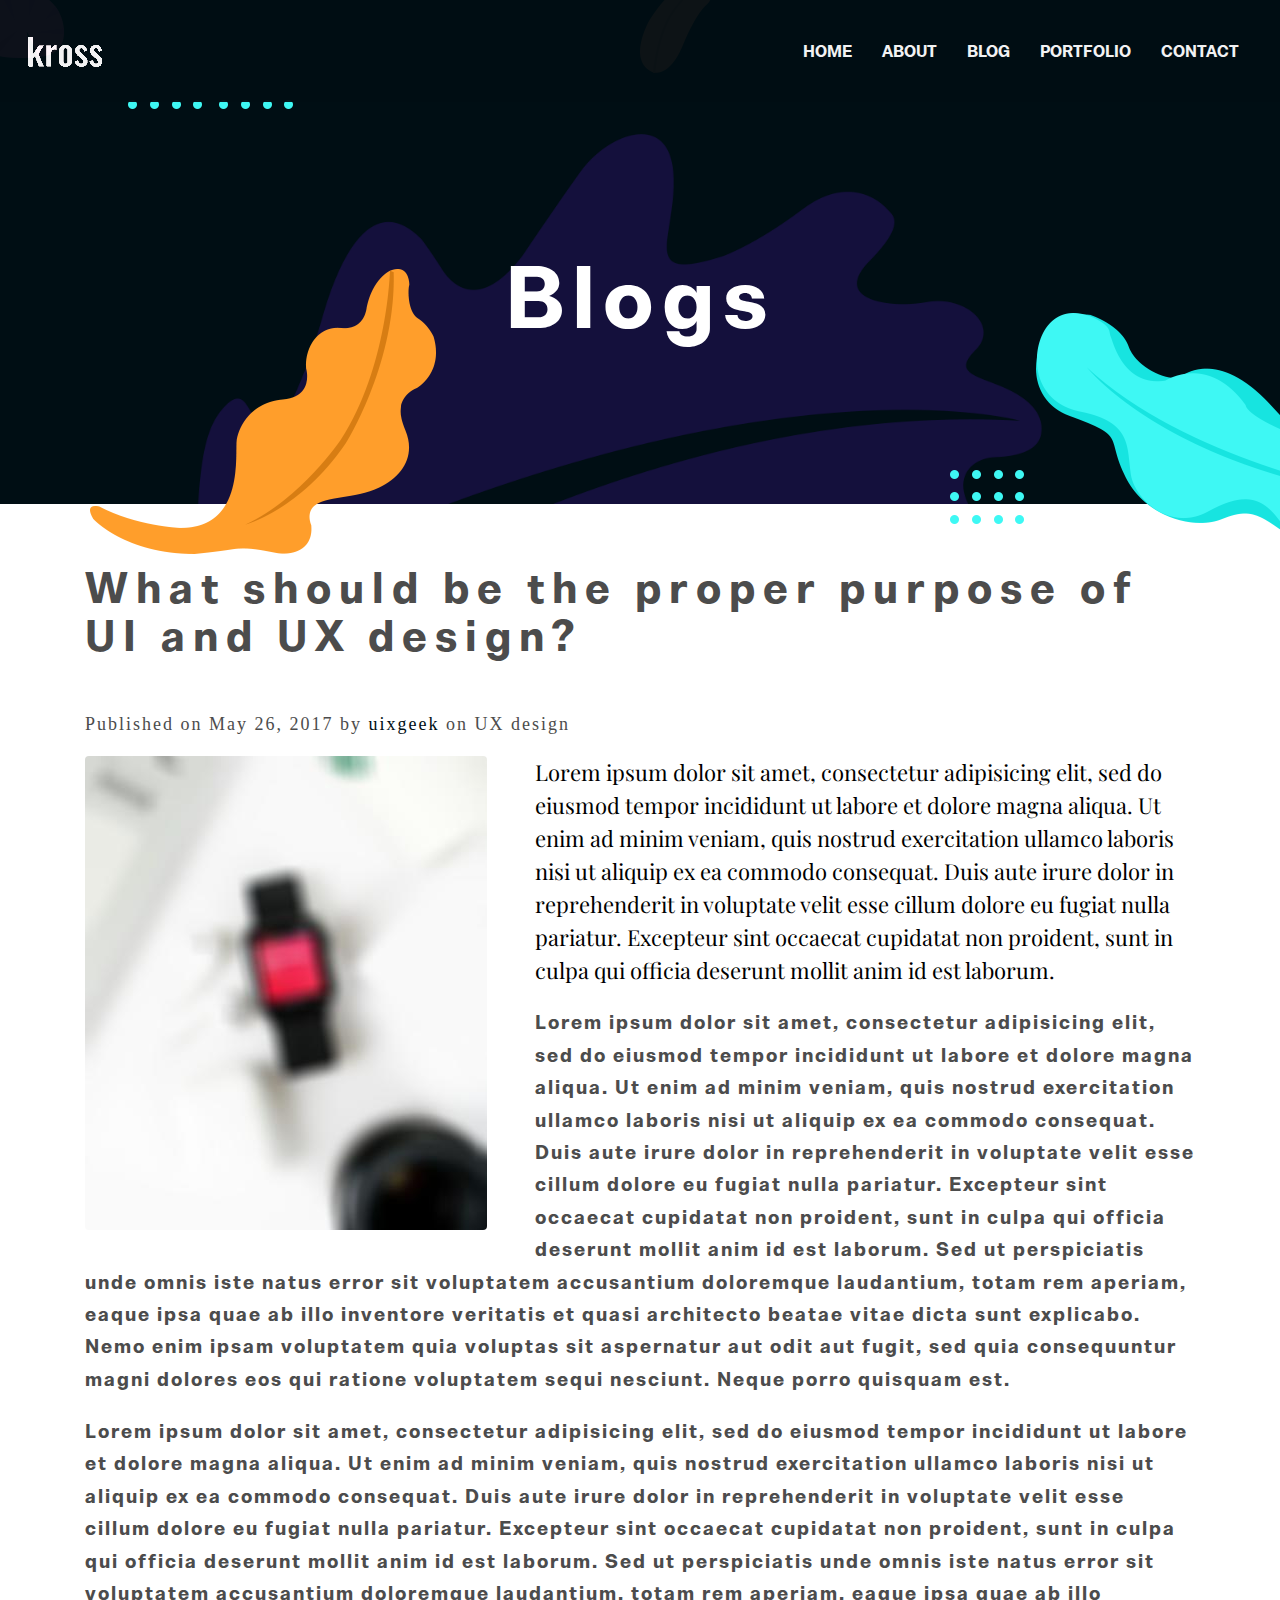
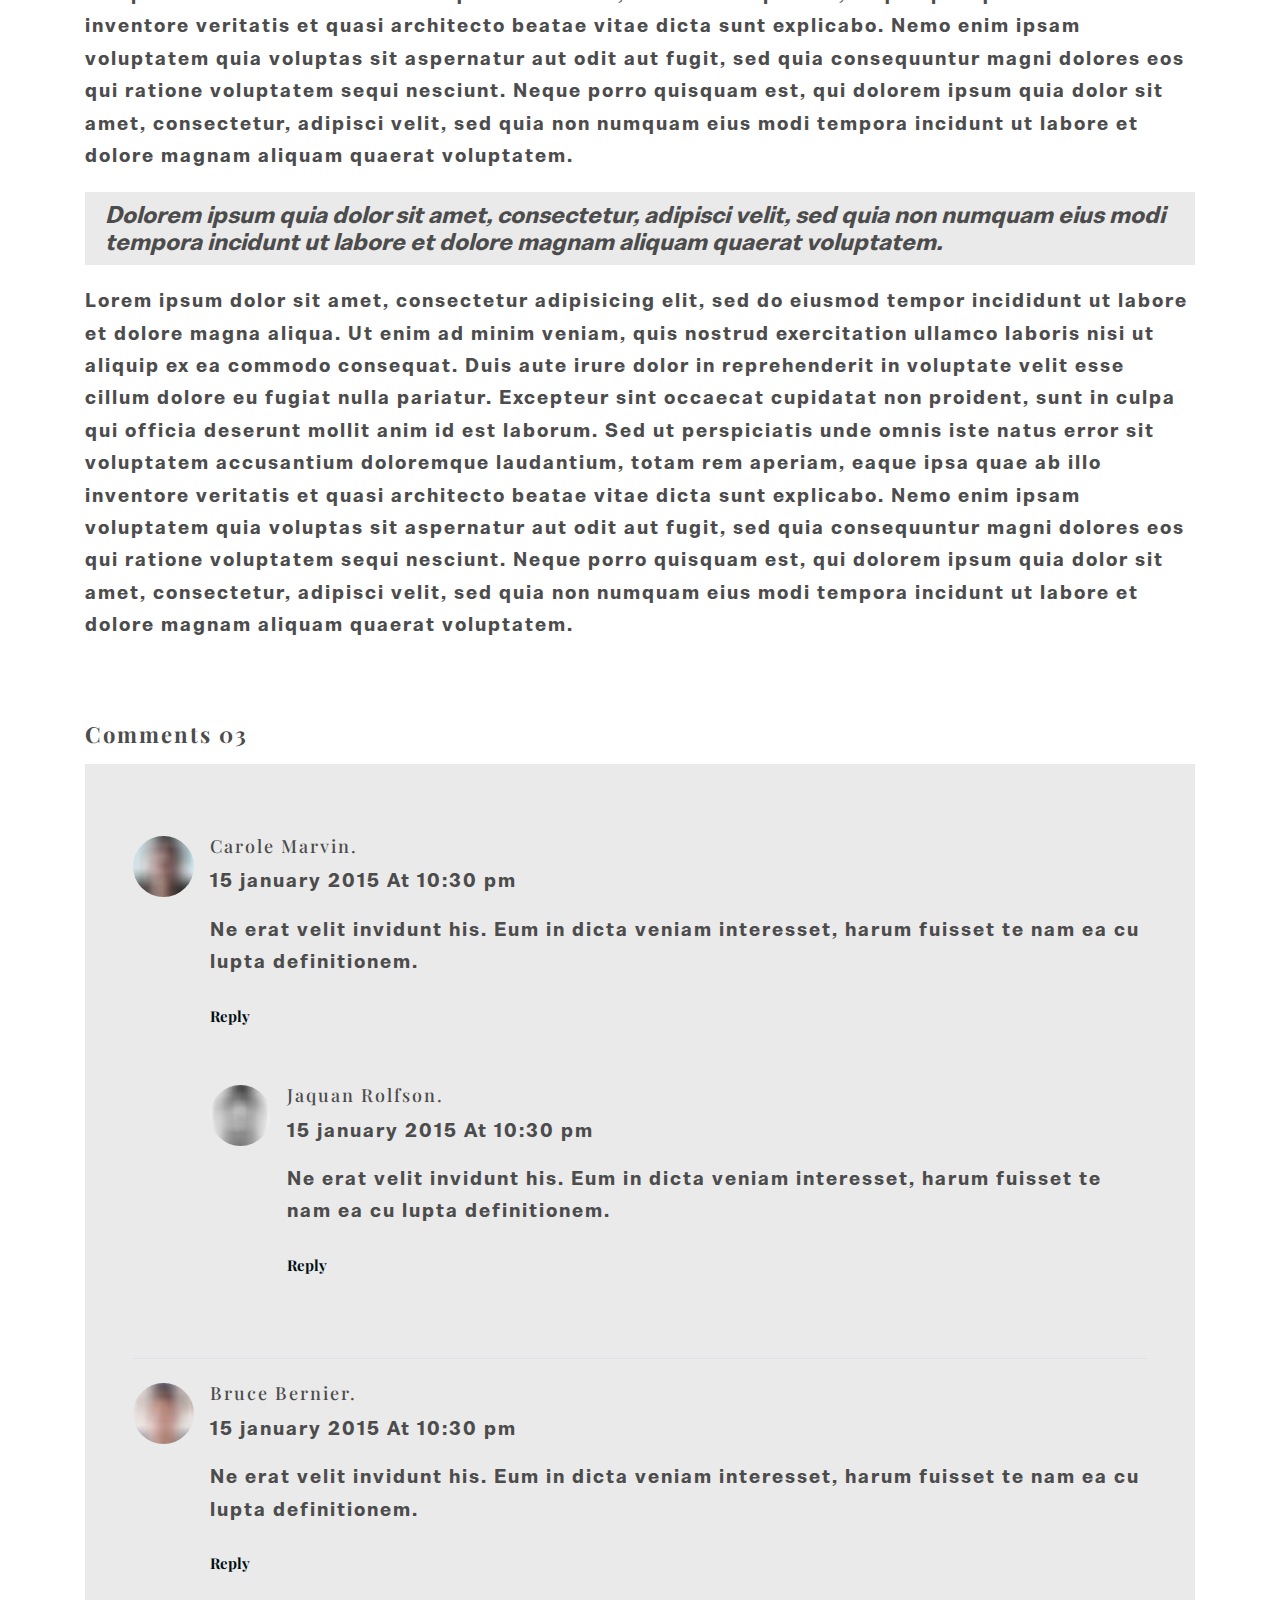
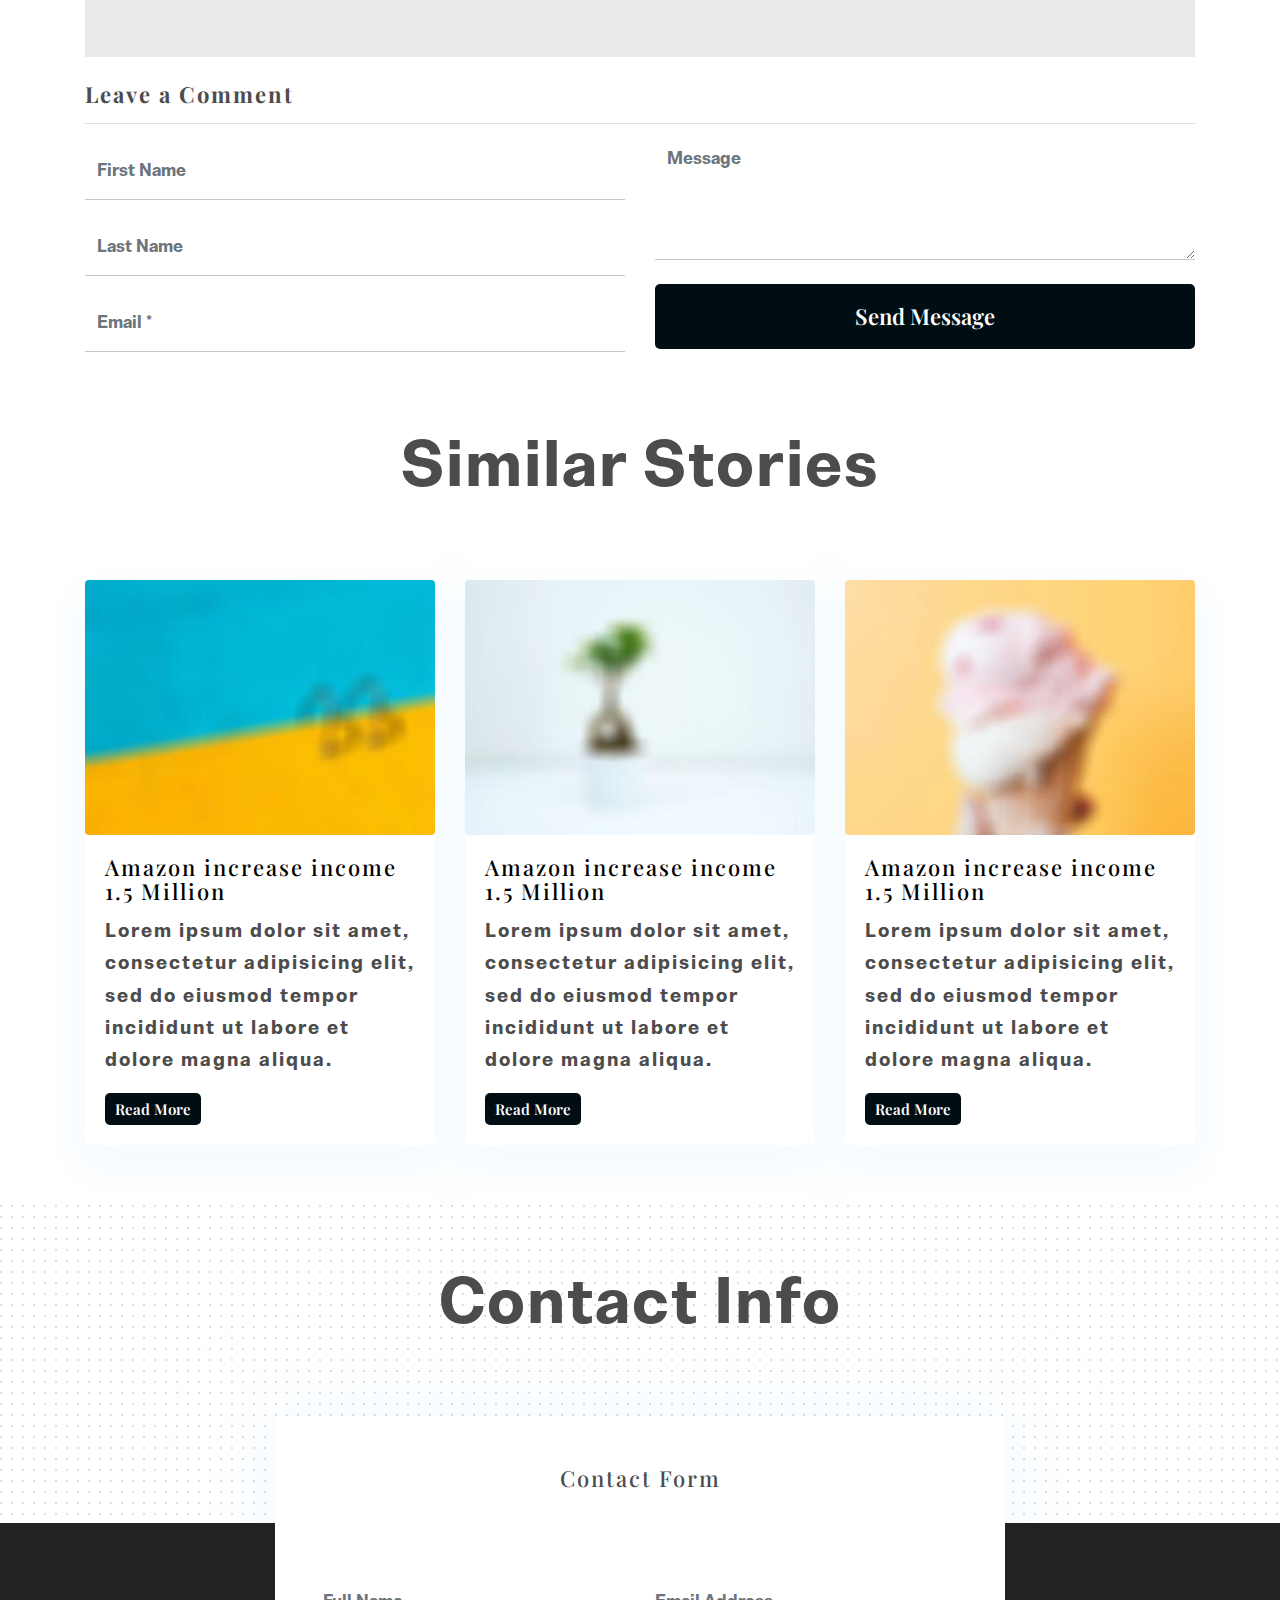
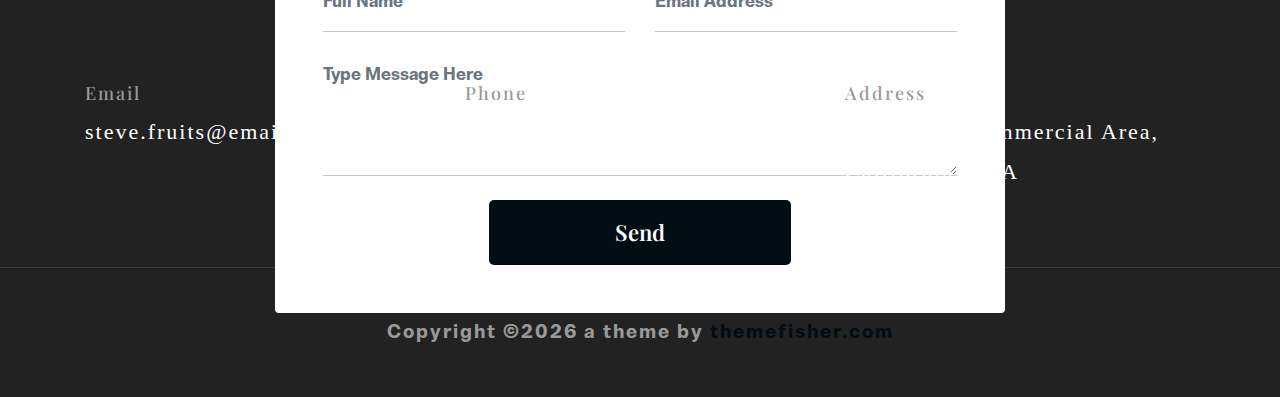
<file: blog-single.html>
<!DOCTYPE html>
<html lang="zxx">

<head>
  <meta charset="utf-8">
  <title>Portfolio Template</title>

  <!-- mobile responsive meta -->
  <meta name="viewport" content="width=device-width, initial-scale=1">
  <meta name="viewport" content="width=device-width, initial-scale=1, maximum-scale=1">
  
  <!-- ** Plugins Needed for the Project ** -->
  <!-- Bootstrap -->
  <link rel="stylesheet" href="plugins/bootstrap/bootstrap.min.css">
  <!-- slick slider -->
  <link rel="stylesheet" href="plugins/slick/slick.css">
  <!-- themefy-icon -->
  <link rel="stylesheet" href="plugins/themify-icons/themify-icons.css">

  <!-- Main Stylesheet -->
  <link href="css/style.css" rel="stylesheet">
  
  <!--Favicon-->
  <link rel="shortcut icon" href="images/favicon.ico" type="image/x-icon">
  <link rel="icon" href="images/favicon.ico" type="image/x-icon">

</head>

<body>
  

<header class="navigation fixed-top">
  <nav class="navbar navbar-expand-lg navbar-dark">
    <a class="navbar-brand font-tertiary h3" href="index.html"><img src="images/logo.png" alt="Myself"></a>
    <button class="navbar-toggler" type="button" data-toggle="collapse" data-target="#navigation"
      aria-controls="navigation" aria-expanded="false" aria-label="Toggle navigation">
      <span class="navbar-toggler-icon"></span>
    </button>

    <div class="collapse navbar-collapse text-center" id="navigation">
      <ul class="navbar-nav ml-auto">
        <li class="nav-item active">
          <a class="nav-link" href="index.html">Home</a>
        </li>
        <li class="nav-item">
          <a class="nav-link" href="about.html">about</a>
        </li>
        <li class="nav-item">
          <a class="nav-link" href="blog.html">Blog</a>
        </li>
        <li class="nav-item">
          <a class="nav-link" href="portfolio.html">Portfolio</a>
        </li>
        <li class="nav-item">
          <a class="nav-link" href="contact.html">Contact</a>
        </li>
      </ul>
    </div>
  </nav>
</header>

<!-- page title -->
<section class="page-title bg-primary position-relative">
  <div class="container">
    <div class="row">
      <div class="col-12 text-center">
        <h1 class="text-white font-tertiary">Blogs</h1>
      </div>
    </div>
  </div>
  <!-- background shapes -->
  <img src="images/illustrations/page-title.png" alt="illustrations" class="bg-shape-1 w-100">
  <img src="images/illustrations/leaf-pink-round.png" alt="illustrations" class="bg-shape-2">
  <img src="images/illustrations/dots-cyan.png" alt="illustrations" class="bg-shape-3">
  <img src="images/illustrations/leaf-orange.png" alt="illustrations" class="bg-shape-4">
  <img src="images/illustrations/leaf-yellow.png" alt="illustrations" class="bg-shape-5">
  <img src="images/illustrations/dots-group-cyan.png" alt="illustrations" class="bg-shape-6">
  <img src="images/illustrations/leaf-cyan-lg.png" alt="illustrations" class="bg-shape-7">
</section>
<!-- /page title -->

<section class="section">
  <div class="container">
    <div class="row">
      <div class="col-lg-12">
        <h3 class="font-tertiary mb-5">What should be the proper purpose of UI and UX design?</h3>
        <p class="font-secondary">Published on May 26, 2017 by <span class="text-primary">uixgeek</span
            class="text-primary"> on <span>UX design</span></p>
        <div class="content">
          <img src="images/blog/post-1.jpg" alt="post-thumb" class="img-fluid rounded float-left mr-5 mb-4">
          <strong>Lorem ipsum dolor sit amet, consectetur adipisicing elit, sed do eiusmod tempor incididunt ut labore
            et dolore magna aliqua. Ut enim ad minim veniam, quis nostrud exercitation ullamco laboris nisi ut aliquip
            ex ea commodo consequat. Duis aute irure dolor in reprehenderit in voluptate velit esse cillum dolore eu
            fugiat nulla pariatur. Excepteur sint occaecat cupidatat non proident, sunt in culpa qui officia deserunt
            mollit anim id est laborum.</strong>
          <p>Lorem ipsum dolor sit amet, consectetur adipisicing elit, sed do eiusmod tempor incididunt ut labore et
            dolore magna aliqua. Ut enim ad minim veniam, quis nostrud exercitation ullamco laboris nisi ut aliquip ex
            ea commodo consequat. Duis aute irure dolor in reprehenderit in voluptate velit esse cillum dolore eu fugiat
            nulla pariatur. Excepteur sint occaecat cupidatat non proident, sunt in culpa qui officia deserunt mollit
            anim id est laborum. Sed ut perspiciatis unde omnis iste natus error sit voluptatem accusantium doloremque
            laudantium, totam rem aperiam, eaque ipsa quae ab illo inventore veritatis et quasi architecto beatae vitae
            dicta sunt explicabo. Nemo enim ipsam voluptatem quia voluptas sit aspernatur aut odit aut fugit, sed quia
            consequuntur magni dolores eos qui ratione voluptatem sequi nesciunt. Neque porro quisquam est.</p>
          <p>Lorem ipsum dolor sit amet, consectetur adipisicing elit, sed do eiusmod tempor incididunt ut labore et
            dolore magna aliqua. Ut enim ad minim veniam, quis nostrud exercitation ullamco laboris nisi ut aliquip ex
            ea commodo consequat. Duis aute irure dolor in reprehenderit in voluptate velit esse cillum dolore eu fugiat
            nulla pariatur. Excepteur sint occaecat cupidatat non proident, sunt in culpa qui officia deserunt mollit
            anim id est laborum. Sed ut perspiciatis unde omnis iste natus error sit voluptatem accusantium doloremque
            laudantium, totam rem aperiam, eaque ipsa quae ab illo inventore veritatis et quasi architecto beatae vitae
            dicta sunt explicabo. Nemo enim ipsam voluptatem quia voluptas sit aspernatur aut odit aut fugit, sed quia
            consequuntur magni dolores eos qui ratione voluptatem sequi nesciunt. Neque porro quisquam est, qui dolorem
            ipsum quia dolor sit amet, consectetur, adipisci velit, sed quia non numquam eius modi tempora incidunt ut
            labore et dolore magnam aliquam quaerat voluptatem.</p>
          <blockquote>Dolorem ipsum quia dolor sit amet, consectetur, adipisci velit, sed quia non numquam eius modi
            tempora incidunt ut labore et dolore magnam aliquam quaerat voluptatem.</blockquote>
          <p>Lorem ipsum dolor sit amet, consectetur adipisicing elit, sed do eiusmod tempor incididunt ut labore et
            dolore magna aliqua. Ut enim ad minim veniam, quis nostrud exercitation ullamco laboris nisi ut aliquip ex
            ea commodo consequat. Duis aute irure dolor in reprehenderit in voluptate velit esse cillum dolore eu fugiat
            nulla pariatur. Excepteur sint occaecat cupidatat non proident, sunt in culpa qui officia deserunt mollit
            anim id est laborum. Sed ut perspiciatis unde omnis iste natus error sit voluptatem accusantium doloremque
            laudantium, totam rem aperiam, eaque ipsa quae ab illo inventore veritatis et quasi architecto beatae vitae
            dicta sunt explicabo. Nemo enim ipsam voluptatem quia voluptas sit aspernatur aut odit aut fugit, sed quia
            consequuntur magni dolores eos qui ratione voluptatem sequi nesciunt. Neque porro quisquam est, qui dolorem
            ipsum quia dolor sit amet, consectetur, adipisci velit, sed quia non numquam eius modi tempora incidunt ut
            labore et dolore magnam aliquam quaerat voluptatem.</p>
        </div>
      </div>
    </div>
  </div>
</section>

<section>
  <div class="container">
    <div class="row">
      <div class="col-lg-12">
        <h4 class="font-weight-bold mb-3">Comments 03</h4>
        <div class="bg-gray p-5 mb-4">
          <div class="media border-bottom py-4">
            <img src="images/user-1.jpg" class="img-fluid align-self-start rounded-circle mr-3" alt="">
            <div class="media-body">
              <h5 class="mt-0">Carole Marvin.</h5>
              <p>15 january 2015 At 10:30 pm</p>
              <p>Ne erat velit invidunt his. Eum in dicta veniam interesset, harum fuisset te nam ea cu lupta
                definitionem.</p>
              <a href="#" class="btn btn-transparent btn-sm pl-0">Reply</a>
              <div class="media my-5">
                <img src="images/user-2.jpg" class="img-fluid align-self-start rounded-circle mr-3" alt="">
                <div class="media-body">
                  <h5 class="mt-0">Jaquan Rolfson.</h5>
                  <p>15 january 2015 At 10:30 pm</p>
                  <p>Ne erat velit invidunt his. Eum in dicta veniam interesset, harum fuisset te nam ea cu lupta
                    definitionem.</p>
                  <a href="#" class="btn btn-transparent btn-sm pl-0">Reply</a>
                </div>
              </div>
            </div>
          </div>
          <div class="media py-4">
            <img src="images/user-3.jpg" class="img-fluid align-self-start rounded-circle mr-3" alt="">
            <div class="media-body">
              <h5 class="mt-0">Bruce Bernier.</h5>
              <p>15 january 2015 At 10:30 pm</p>
              <p>Ne erat velit invidunt his. Eum in dicta veniam interesset, harum fuisset te nam ea cu lupta
                definitionem.</p>
              <a href="#" class="btn btn-transparent btn-sm pl-0">Reply</a>
            </div>
          </div>
        </div>
        <h4 class="font-weight-bold mb-3 border-bottom pb-3">Leave a Comment</h4>
        <form action="#" class="row">
          <div class="col-md-6">
            <input type="text" class="form-control mb-3" placeholder="First Name" name="fname" id="fname">
            <input type="text" class="form-control mb-3" placeholder="Last Name" name="lname" id="lname">
            <input type="text" class="form-control mb-3" placeholder="Email *" name="mail" id="mail">
          </div>
          <div class="col-md-6">
            <textarea name="comment" id="comment" placeholder="Message" class="form-control mb-4"></textarea>
            <button type="submit" class="btn btn-primary w-100">Send Message</button>
          </div>
        </form>
      </div>
    </div>
  </div>
</section>

<!-- blog -->
<section class="section">
  <div class="container">
    <div class="row">
      <div class="col-12 text-center">
        <h2 class="section-title">Similar Stories</h2>
      </div>
      <div class="col-lg-4 col-sm-6 mb-4 mb-lg-0">
        <article class="card shadow">
          <img class="rounded card-img-top" src="images/blog/post-3.jpg" alt="post-thumb">
          <div class="card-body">
            <h4 class="card-title"><a class="text-dark" href="blog-single.html">Amazon increase income 1.5 Million</a>
            </h4>
            <p class="cars-text">Lorem ipsum dolor sit amet, consectetur adipisicing elit, sed do eiusmod tempor
              incididunt ut labore et
              dolore magna aliqua.</p>
            <a href="blog-single.html" class="btn btn-xs btn-primary">Read More</a>
          </div>
        </article>
      </div>
      <div class="col-lg-4 col-sm-6 mb-4 mb-lg-0">
        <article class="card shadow">
          <img class="rounded card-img-top" src="images/blog/post-4.jpg" alt="post-thumb">
          <div class="card-body">
            <h4 class="card-title"><a class="text-dark" href="blog-single.html">Amazon increase income 1.5 Million</a>
            </h4>
            <p class="cars-text">Lorem ipsum dolor sit amet, consectetur adipisicing elit, sed do eiusmod tempor
              incididunt ut labore et
              dolore magna aliqua.</p>
            <a href="blog-single.html" class="btn btn-xs btn-primary">Read More</a>
          </div>
        </article>
      </div>
      <div class="col-lg-4 col-sm-6 mb-4 mb-lg-0">
        <article class="card shadow">
          <img class="rounded card-img-top" src="images/blog/post-2.jpg" alt="post-thumb">
          <div class="card-body">
            <h4 class="card-title"><a class="text-dark" href="blog-single.html">Amazon increase income 1.5 Million</a>
            </h4>
            <p class="cars-text">Lorem ipsum dolor sit amet, consectetur adipisicing elit, sed do eiusmod tempor
              incididunt ut labore et
              dolore magna aliqua.</p>
            <a href="blog-single.html" class="btn btn-xs btn-primary">Read More</a>
          </div>
        </article>
      </div>
    </div>
  </div>
</section>
<!-- /blog -->

<!-- contact -->
<section class="section section-on-footer" data-background="images/backgrounds/bg-dots.png">
  <div class="container">
    <div class="row">
      <div class="col-12 text-center">
        <h2 class="section-title">Contact Info</h2>
      </div>
      <div class="col-lg-8 mx-auto">
        <div class="bg-white rounded text-center p-5 shadow-down">
          <h4 class="mb-80">Contact Form</h4>
          <form action="#" class="row">
            <div class="col-md-6">
              <input type="text" id="name" name="name" placeholder="Full Name" class="form-control px-0 mb-4">
            </div>
            <div class="col-md-6">
              <input type="email" id="email" name="email" placeholder="Email Address" class="form-control px-0 mb-4">
            </div>
            <div class="col-12">
              <textarea name="message" id="message" class="form-control px-0 mb-4"
                placeholder="Type Message Here"></textarea>
            </div>
            <div class="col-lg-6 col-10 mx-auto">
              <button class="btn btn-primary w-100">send</button>
            </div>
          </form>
        </div>
      </div>
    </div>
  </div>
</section>
<!-- /contact -->

<!-- footer -->
<footer class="bg-dark footer-section">
  <div class="section">
    <div class="container">
      <div class="row">
        <div class="col-md-4">
          <h5 class="text-light">Email</h5>
          <p class="text-white paragraph-lg font-secondary">steve.fruits@email.com</p>
        </div>
        <div class="col-md-4">
          <h5 class="text-light">Phone</h5>
          <p class="text-white paragraph-lg font-secondary">+880 2544 658 256</p>
        </div>
        <div class="col-md-4">
          <h5 class="text-light">Address</h5>
          <p class="text-white paragraph-lg font-secondary">125/A, CA Commercial Area, California, USA</p>
        </div>
      </div>
    </div>
  </div>
  <div class="border-top text-center border-dark py-5">
    <p class="mb-0 text-light">Copyright ©<script>
        var CurrentYear = new Date().getFullYear()
        document.write(CurrentYear)
      </script> a theme by <a href="themefisher.com">themefisher.com</a></p>
  </div>
</footer>
<!-- /footer -->

<!-- jQuery -->
<script src="plugins/jQuery/jquery.min.js"></script>
<!-- Bootstrap JS -->
<script src="plugins/bootstrap/bootstrap.min.js"></script>
<!-- slick slider -->
<script src="plugins/slick/slick.min.js"></script>
<!-- filter -->
<script src="plugins/shuffle/shuffle.min.js"></script>

<!-- Main Script -->
<script src="js/script.js"></script>

</body>
</html>
</file>
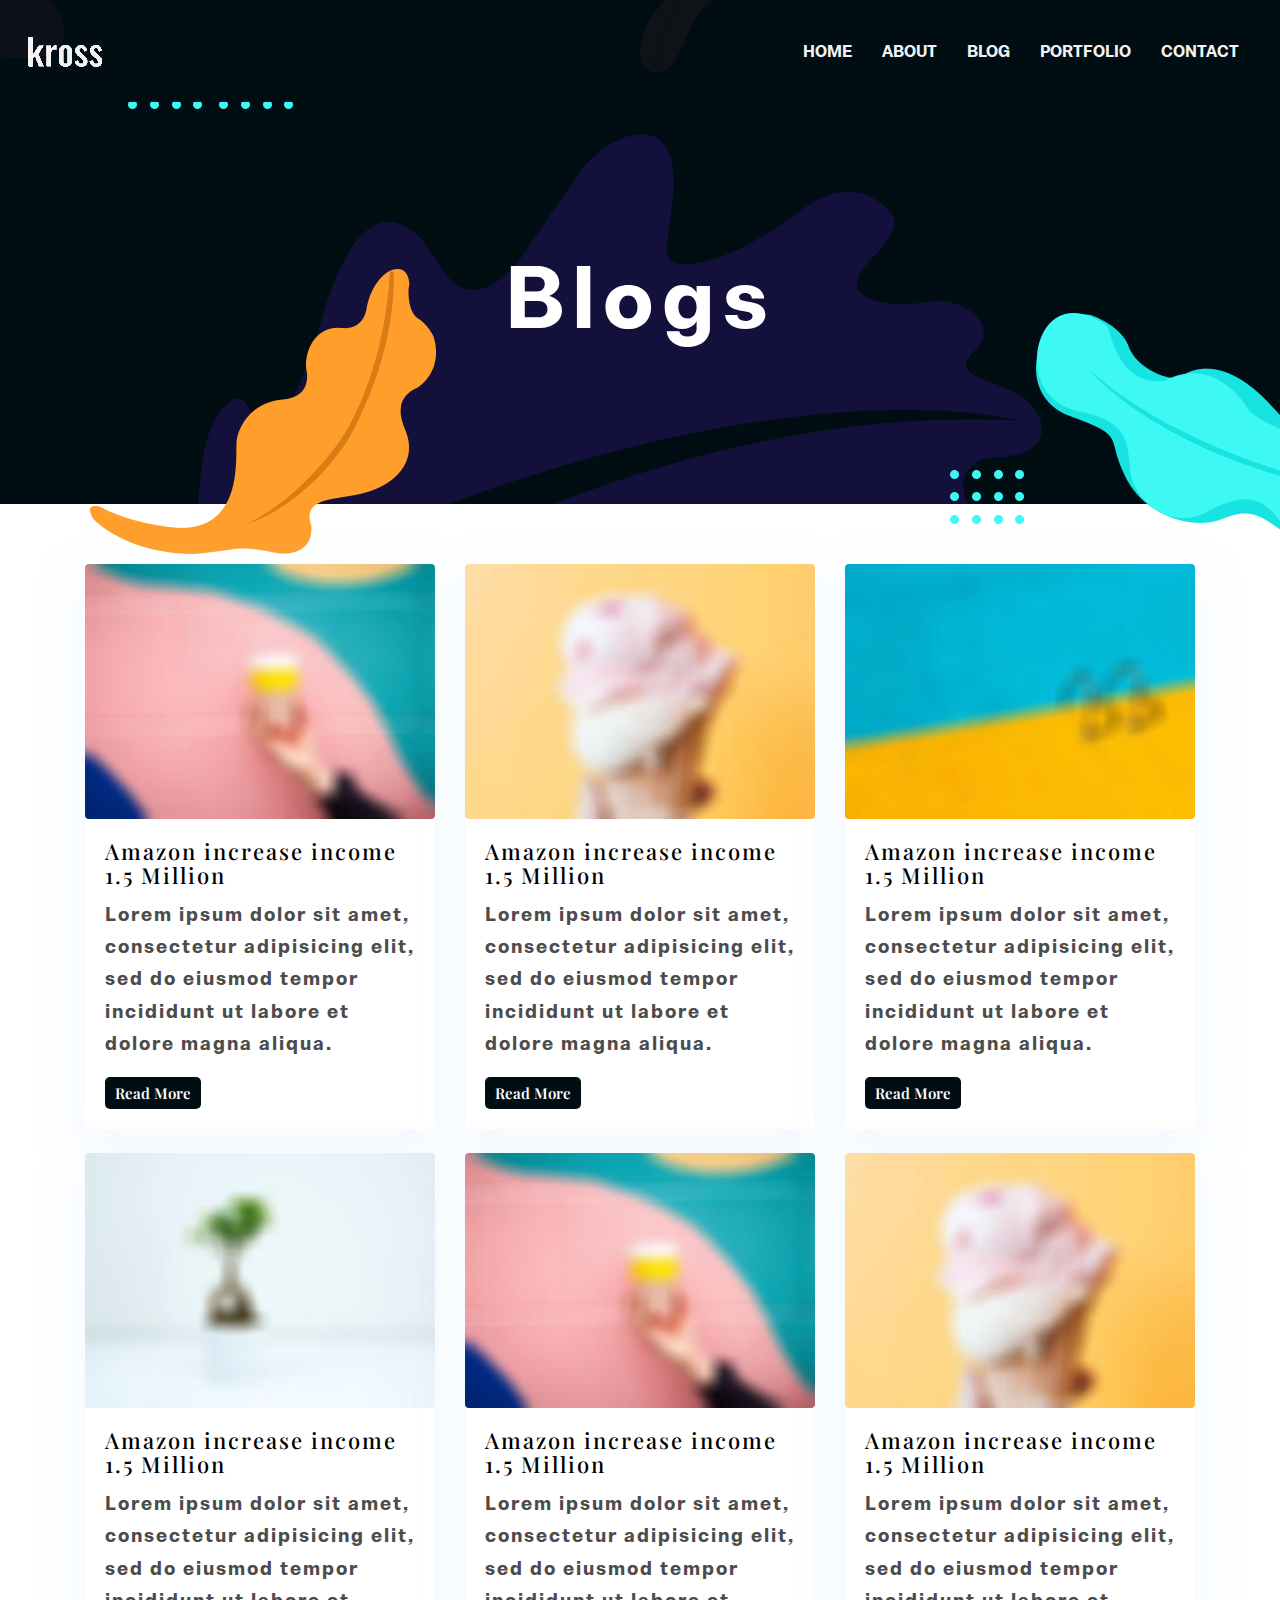
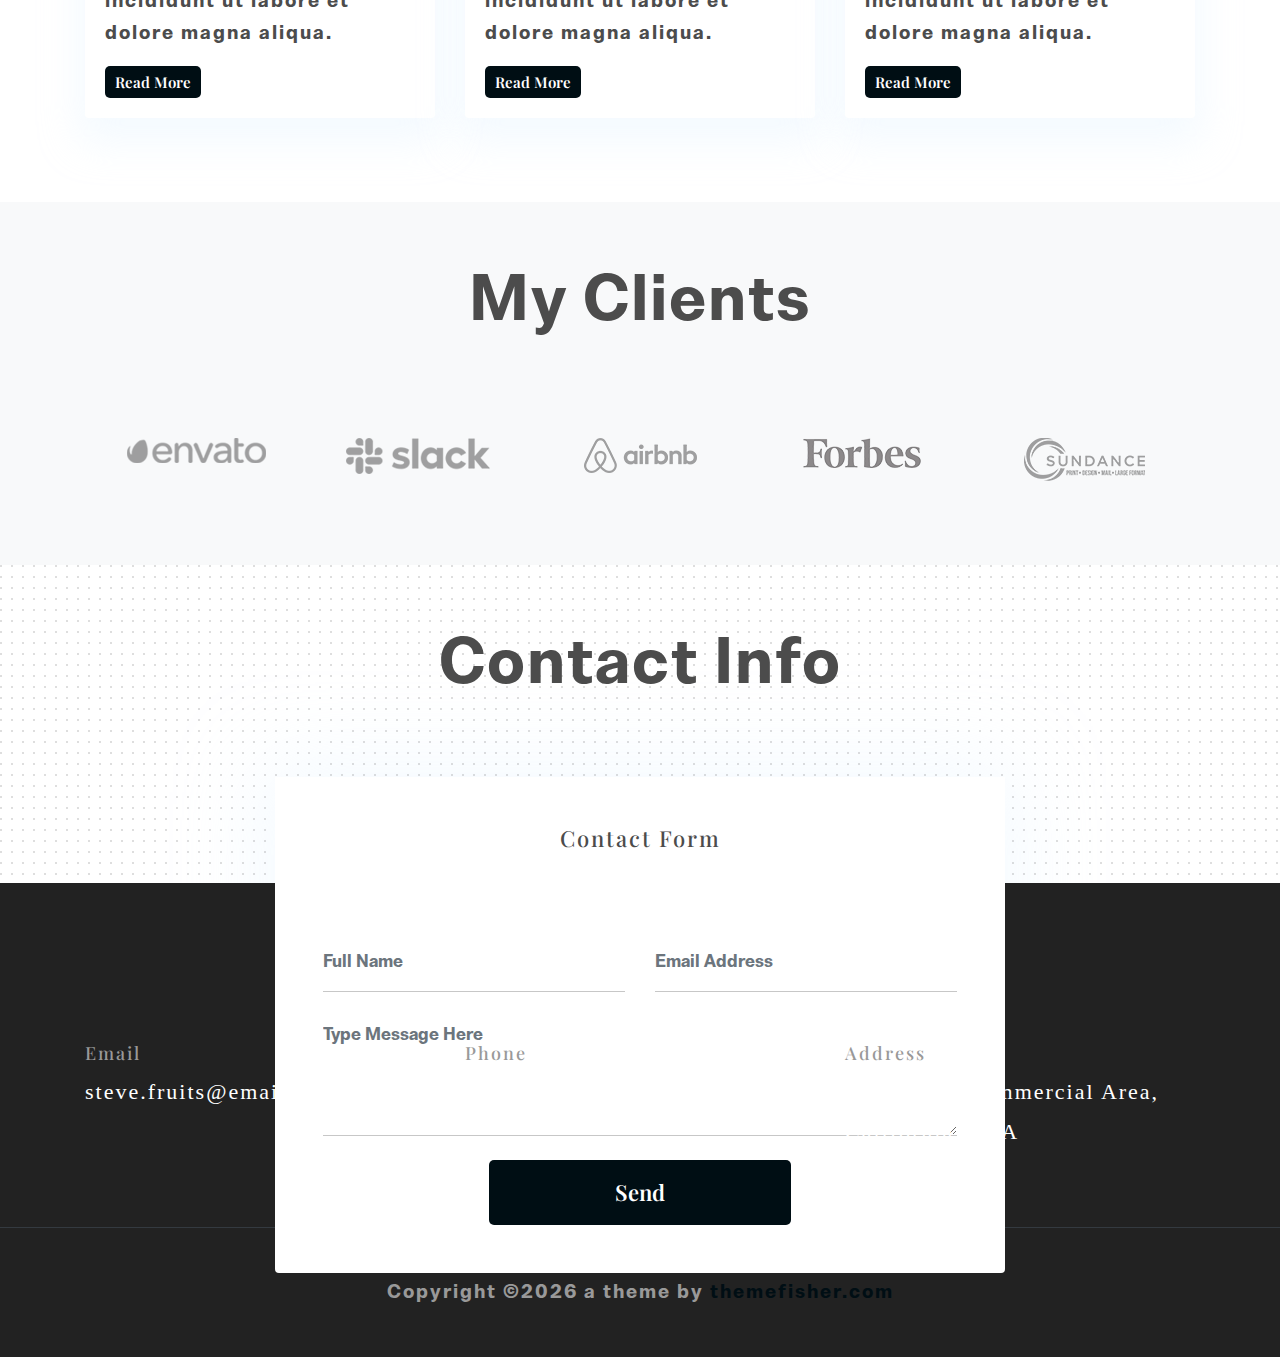
<file: blog.html>
<!DOCTYPE html>
<html lang="zxx">

<head>
  <meta charset="utf-8">
  <title>Portfolio Template</title>

  <!-- mobile responsive meta -->
  <meta name="viewport" content="width=device-width, initial-scale=1">
  <meta name="viewport" content="width=device-width, initial-scale=1, maximum-scale=1">
  
  <!-- ** Plugins Needed for the Project ** -->
  <!-- Bootstrap -->
  <link rel="stylesheet" href="plugins/bootstrap/bootstrap.min.css">
  <!-- slick slider -->
  <link rel="stylesheet" href="plugins/slick/slick.css">
  <!-- themefy-icon -->
  <link rel="stylesheet" href="plugins/themify-icons/themify-icons.css">

  <!-- Main Stylesheet -->
  <link href="css/style.css" rel="stylesheet">
  
  <!--Favicon-->
  <link rel="shortcut icon" href="images/favicon.ico" type="image/x-icon">
  <link rel="icon" href="images/favicon.ico" type="image/x-icon">

</head>

<body>
  

<header class="navigation fixed-top">
  <nav class="navbar navbar-expand-lg navbar-dark">
    <a class="navbar-brand font-tertiary h3" href="index.html"><img src="images/logo.png" alt="Myself"></a>
    <button class="navbar-toggler" type="button" data-toggle="collapse" data-target="#navigation"
      aria-controls="navigation" aria-expanded="false" aria-label="Toggle navigation">
      <span class="navbar-toggler-icon"></span>
    </button>

    <div class="collapse navbar-collapse text-center" id="navigation">
      <ul class="navbar-nav ml-auto">
        <li class="nav-item active">
          <a class="nav-link" href="index.html">Home</a>
        </li>
        <li class="nav-item">
          <a class="nav-link" href="about.html">about</a>
        </li>
        <li class="nav-item">
          <a class="nav-link" href="blog.html">Blog</a>
        </li>
        <li class="nav-item">
          <a class="nav-link" href="portfolio.html">Portfolio</a>
        </li>
        <li class="nav-item">
          <a class="nav-link" href="contact.html">Contact</a>
        </li>
      </ul>
    </div>
  </nav>
</header>

<!-- page title -->
<section class="page-title bg-primary position-relative">
  <div class="container">
    <div class="row">
      <div class="col-12 text-center">
        <h1 class="text-white font-tertiary">Blogs</h1>
      </div>
    </div>
  </div>
  <!-- background shapes -->
  <img src="images/illustrations/page-title.png" alt="illustrations" class="bg-shape-1 w-100">
  <img src="images/illustrations/leaf-pink-round.png" alt="illustrations" class="bg-shape-2">
  <img src="images/illustrations/dots-cyan.png" alt="illustrations" class="bg-shape-3">
  <img src="images/illustrations/leaf-orange.png" alt="illustrations" class="bg-shape-4">
  <img src="images/illustrations/leaf-yellow.png" alt="illustrations" class="bg-shape-5">
  <img src="images/illustrations/dots-group-cyan.png" alt="illustrations" class="bg-shape-6">
  <img src="images/illustrations/leaf-cyan-lg.png" alt="illustrations" class="bg-shape-7">
</section>
<!-- /page title -->

<!-- blog -->
<section class="section">
  <div class="container">
    <div class="row">
        <div class="col-lg-4 col-sm-6 mb-4">
          <article class="card shadow">
            <img class="rounded card-img-top" src="images/blog/post-5.jpg" alt="post-thumb">
            <div class="card-body">
              <h4 class="card-title"><a class="text-dark" href="blog-single.html">Amazon increase income 1.5 Million</a>
              </h4>
              <p class="cars-text">Lorem ipsum dolor sit amet, consectetur adipisicing elit, sed do eiusmod tempor
                incididunt ut labore et
                dolore magna aliqua.</p>
              <a href="blog-single.html" class="btn btn-xs btn-primary">Read More</a>
            </div>
          </article>
        </div>
      <div class="col-lg-4 col-sm-6 mb-4">
        <article class="card shadow">
          <img class="rounded card-img-top" src="images/blog/post-2.jpg" alt="post-thumb">
          <div class="card-body">
            <h4 class="card-title"><a class="text-dark" href="blog-single.html">Amazon increase income 1.5 Million</a>
            </h4>
            <p class="cars-text">Lorem ipsum dolor sit amet, consectetur adipisicing elit, sed do eiusmod tempor
              incididunt ut labore et
              dolore magna aliqua.</p>
            <a href="blog-single.html" class="btn btn-xs btn-primary">Read More</a>
          </div>
        </article>
      </div>
      <div class="col-lg-4 col-sm-6 mb-4">
        <article class="card shadow">
          <img class="rounded card-img-top" src="images/blog/post-3.jpg" alt="post-thumb">
          <div class="card-body">
            <h4 class="card-title"><a class="text-dark" href="blog-single.html">Amazon increase income 1.5 Million</a>
            </h4>
            <p class="cars-text">Lorem ipsum dolor sit amet, consectetur adipisicing elit, sed do eiusmod tempor
              incididunt ut labore et
              dolore magna aliqua.</p>
            <a href="blog-single.html" class="btn btn-xs btn-primary">Read More</a>
          </div>
        </article>
      </div>
      <div class="col-lg-4 col-sm-6 mb-4">
        <article class="card shadow">
          <img class="rounded card-img-top" src="images/blog/post-4.jpg" alt="post-thumb">
          <div class="card-body">
            <h4 class="card-title"><a class="text-dark" href="blog-single.html">Amazon increase income 1.5 Million</a>
            </h4>
            <p class="cars-text">Lorem ipsum dolor sit amet, consectetur adipisicing elit, sed do eiusmod tempor
              incididunt ut labore et
              dolore magna aliqua.</p>
            <a href="blog-single.html" class="btn btn-xs btn-primary">Read More</a>
          </div>
        </article>
      </div>
      <div class="col-lg-4 col-sm-6 mb-4">
        <article class="card shadow">
          <img class="rounded card-img-top" src="images/blog/post-5.jpg" alt="post-thumb">
          <div class="card-body">
            <h4 class="card-title"><a class="text-dark" href="blog-single.html">Amazon increase income 1.5 Million</a>
            </h4>
            <p class="cars-text">Lorem ipsum dolor sit amet, consectetur adipisicing elit, sed do eiusmod tempor
              incididunt ut labore et
              dolore magna aliqua.</p>
            <a href="blog-single.html" class="btn btn-xs btn-primary">Read More</a>
          </div>
        </article>
      </div>
      <div class="col-lg-4 col-sm-6 mb-4">
        <article class="card shadow">
          <img class="rounded card-img-top" src="images/blog/post-2.jpg" alt="post-thumb">
          <div class="card-body">
            <h4 class="card-title"><a class="text-dark" href="blog-single.html">Amazon increase income 1.5 Million</a>
            </h4>
            <p class="cars-text">Lorem ipsum dolor sit amet, consectetur adipisicing elit, sed do eiusmod tempor
              incididunt ut labore et
              dolore magna aliqua.</p>
            <a href="blog-single.html" class="btn btn-xs btn-primary">Read More</a>
          </div>
        </article>
      </div>
    </div>
  </div>
</section>
<!-- /blog -->

<!-- clients -->
<section class="section bg-light">
  <div class="container">
    <div class="row">
      <div class="col-12 text-center">
        <h2 class="section-title">My Clients</h2>
      </div>
    </div>
    <div class="row">
      <div class="col-12">
        <div class="client-logo-slider d-flex align-items-center">
          <a href="#" class="text-center d-block outline-0 p-4"><img class="d-unset img-fluid"
              src="images/clients-logo/client-logo-1.png" alt="client-logo"></a>
          <a href="#" class="text-center d-block outline-0 p-4"><img class="d-unset img-fluid"
              src="images/clients-logo/client-logo-2.png" alt="client-logo"></a>
          <a href="#" class="text-center d-block outline-0 p-4"><img class="d-unset img-fluid"
              src="images/clients-logo/client-logo-3.png" alt="client-logo"></a>
          <a href="#" class="text-center d-block outline-0 p-4"><img class="d-unset img-fluid"
              src="images/clients-logo/client-logo-4.png" alt="client-logo"></a>
          <a href="#" class="text-center d-block outline-0 p-4"><img class="d-unset img-fluid"
              src="images/clients-logo/client-logo-5.png" alt="client-logo"></a>
          <a href="#" class="text-center d-block outline-0 p-4"><img class="d-unset img-fluid"
              src="images/clients-logo/client-logo-1.png" alt="client-logo"></a>
          <a href="#" class="text-center d-block outline-0 p-4"><img class="d-unset img-fluid"
              src="images/clients-logo/client-logo-2.png" alt="client-logo"></a>
          <a href="#" class="text-center d-block outline-0 p-4"><img class="d-unset img-fluid"
              src="images/clients-logo/client-logo-3.png" alt="client-logo"></a>
          <a href="#" class="text-center d-block outline-0 p-4"><img class="d-unset img-fluid"
              src="images/clients-logo/client-logo-4.png" alt="client-logo"></a>
          <a href="#" class="text-center d-block outline-0 p-4"><img class="d-unset img-fluid"
              src="images/clients-logo/client-logo-5.png" alt="client-logo"></a>
        </div>
      </div>
    </div>
  </div>
</section>
<!-- /clients -->

<!-- contact -->
<section class="section section-on-footer" data-background="images/backgrounds/bg-dots.png">
  <div class="container">
    <div class="row">
      <div class="col-12 text-center">
        <h2 class="section-title">Contact Info</h2>
      </div>
      <div class="col-lg-8 mx-auto">
        <div class="bg-white rounded text-center p-5 shadow-down">
          <h4 class="mb-80">Contact Form</h4>
          <form action="#" class="row">
            <div class="col-md-6">
              <input type="text" id="name" name="name" placeholder="Full Name" class="form-control px-0 mb-4">
            </div>
            <div class="col-md-6">
              <input type="email" id="email" name="email" placeholder="Email Address" class="form-control px-0 mb-4">
            </div>
            <div class="col-12">
              <textarea name="message" id="message" class="form-control px-0 mb-4"
                placeholder="Type Message Here"></textarea>
            </div>
            <div class="col-lg-6 col-10 mx-auto">
              <button class="btn btn-primary w-100">send</button>
            </div>
          </form>
        </div>
      </div>
    </div>
  </div>
</section>
<!-- /contact -->

<!-- footer -->
<footer class="bg-dark footer-section">
  <div class="section">
    <div class="container">
      <div class="row">
        <div class="col-md-4">
          <h5 class="text-light">Email</h5>
          <p class="text-white paragraph-lg font-secondary">steve.fruits@email.com</p>
        </div>
        <div class="col-md-4">
          <h5 class="text-light">Phone</h5>
          <p class="text-white paragraph-lg font-secondary">+880 2544 658 256</p>
        </div>
        <div class="col-md-4">
          <h5 class="text-light">Address</h5>
          <p class="text-white paragraph-lg font-secondary">125/A, CA Commercial Area, California, USA</p>
        </div>
      </div>
    </div>
  </div>
  <div class="border-top text-center border-dark py-5">
    <p class="mb-0 text-light">Copyright ©<script>
        var CurrentYear = new Date().getFullYear()
        document.write(CurrentYear)
      </script> a theme by <a href="themefisher.com">themefisher.com</a></p>
  </div>
</footer>
<!-- /footer -->

<!-- jQuery -->
<script src="plugins/jQuery/jquery.min.js"></script>
<!-- Bootstrap JS -->
<script src="plugins/bootstrap/bootstrap.min.js"></script>
<!-- slick slider -->
<script src="plugins/slick/slick.min.js"></script>
<!-- filter -->
<script src="plugins/shuffle/shuffle.min.js"></script>

<!-- Main Script -->
<script src="js/script.js"></script>

</body>
</html>
</file>
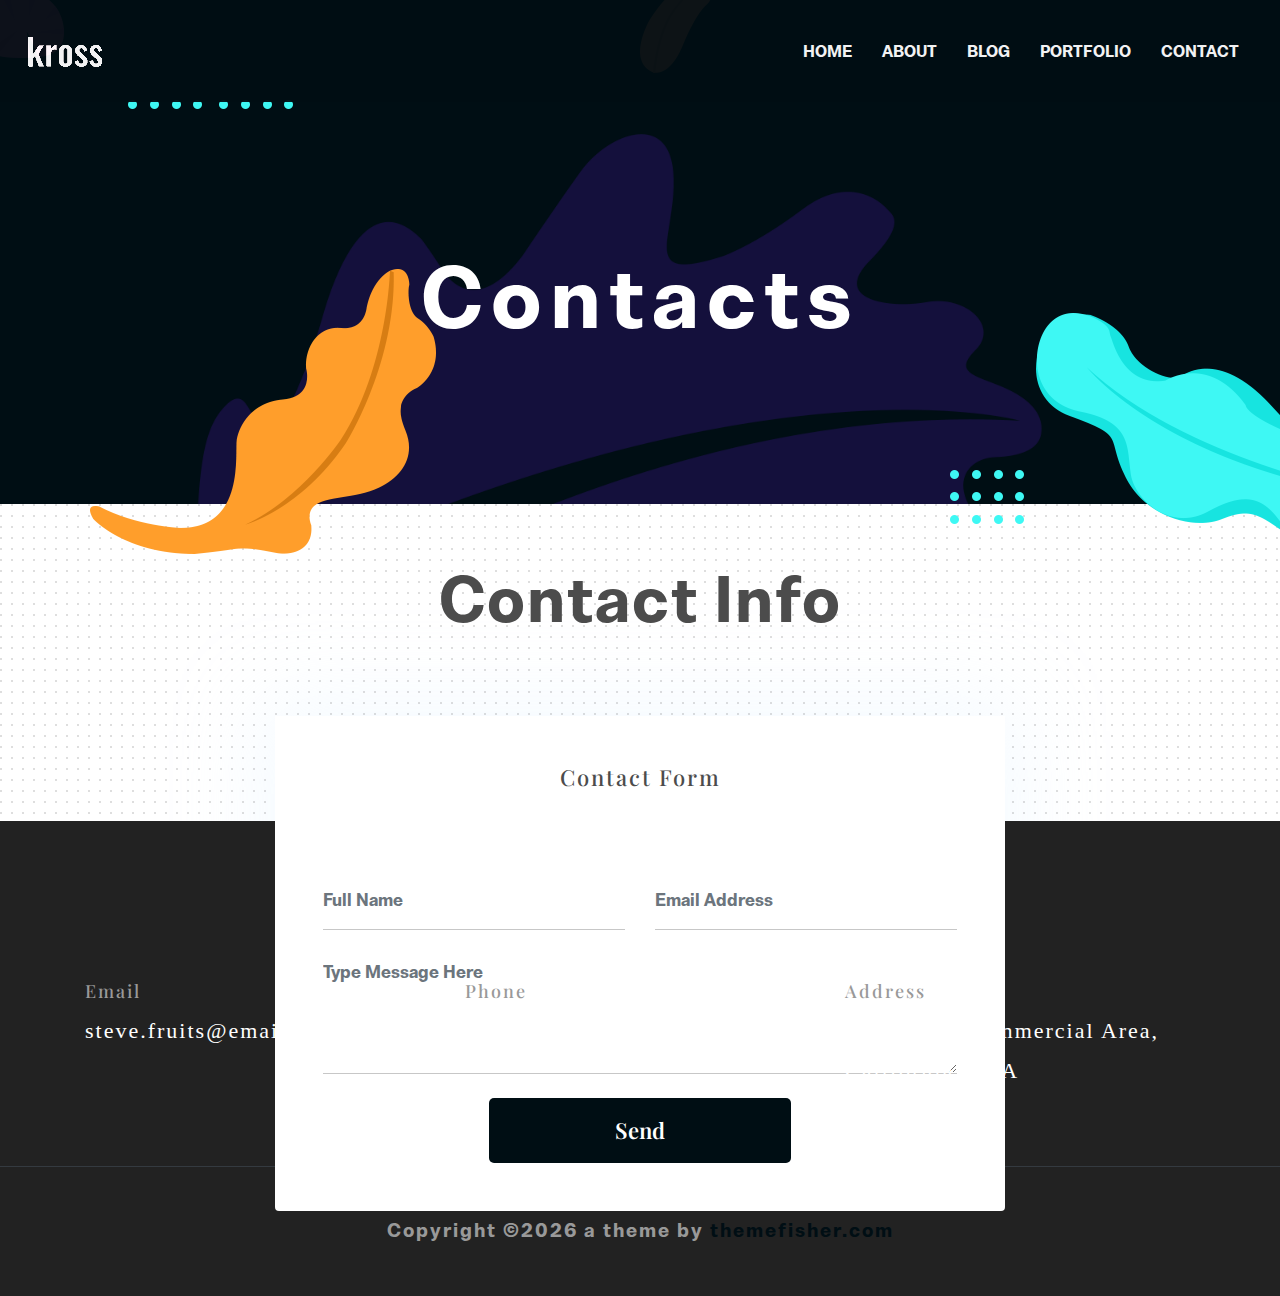
<file: contact.html>
<!DOCTYPE html>
<html lang="zxx">

<head>
  <meta charset="utf-8">
  <title>Portfolio Template</title>

  <!-- mobile responsive meta -->
  <meta name="viewport" content="width=device-width, initial-scale=1">
  <meta name="viewport" content="width=device-width, initial-scale=1, maximum-scale=1">
  
  <!-- ** Plugins Needed for the Project ** -->
  <!-- Bootstrap -->
  <link rel="stylesheet" href="plugins/bootstrap/bootstrap.min.css">
  <!-- slick slider -->
  <link rel="stylesheet" href="plugins/slick/slick.css">
  <!-- themefy-icon -->
  <link rel="stylesheet" href="plugins/themify-icons/themify-icons.css">

  <!-- Main Stylesheet -->
  <link href="css/style.css" rel="stylesheet">
  
  <!--Favicon-->
  <link rel="shortcut icon" href="images/favicon.ico" type="image/x-icon">
  <link rel="icon" href="images/favicon.ico" type="image/x-icon">

</head>

<body>
  

<header class="navigation fixed-top">
  <nav class="navbar navbar-expand-lg navbar-dark">
    <a class="navbar-brand font-tertiary h3" href="index.html"><img src="images/logo.png" alt="Myself"></a>
    <button class="navbar-toggler" type="button" data-toggle="collapse" data-target="#navigation"
      aria-controls="navigation" aria-expanded="false" aria-label="Toggle navigation">
      <span class="navbar-toggler-icon"></span>
    </button>

    <div class="collapse navbar-collapse text-center" id="navigation">
      <ul class="navbar-nav ml-auto">
        <li class="nav-item active">
          <a class="nav-link" href="index.html">Home</a>
        </li>
        <li class="nav-item">
          <a class="nav-link" href="about.html">about</a>
        </li>
        <li class="nav-item">
          <a class="nav-link" href="blog.html">Blog</a>
        </li>
        <li class="nav-item">
          <a class="nav-link" href="portfolio.html">Portfolio</a>
        </li>
        <li class="nav-item">
          <a class="nav-link" href="contact.html">Contact</a>
        </li>
      </ul>
    </div>
  </nav>
</header>

<!-- page title -->
<section class="page-title bg-primary position-relative">
  <div class="container">
    <div class="row">
      <div class="col-12 text-center">
        <h1 class="text-white font-tertiary">Contacts</h1>
      </div>
    </div>
  </div>
  <!-- background shapes -->
  <img src="images/illustrations/page-title.png" alt="illustrations" class="bg-shape-1 w-100">
  <img src="images/illustrations/leaf-pink-round.png" alt="illustrations" class="bg-shape-2">
  <img src="images/illustrations/dots-cyan.png" alt="illustrations" class="bg-shape-3">
  <img src="images/illustrations/leaf-orange.png" alt="illustrations" class="bg-shape-4">
  <img src="images/illustrations/leaf-yellow.png" alt="illustrations" class="bg-shape-5">
  <img src="images/illustrations/dots-group-cyan.png" alt="illustrations" class="bg-shape-6">
  <img src="images/illustrations/leaf-cyan-lg.png" alt="illustrations" class="bg-shape-7">
</section>
<!-- /page title -->

<!-- contact -->
<section class="section section-on-footer" data-background="images/backgrounds/bg-dots.png">
  <div class="container">
    <div class="row">
      <div class="col-12 text-center">
        <h2 class="section-title">Contact Info</h2>
      </div>
      <div class="col-lg-8 mx-auto">
        <div class="bg-white rounded text-center p-5 shadow-down">
          <h4 class="mb-80">Contact Form</h4>
          <form action="#" class="row">
            <div class="col-md-6">
              <input type="text" id="name" name="name" placeholder="Full Name" class="form-control px-0 mb-4">
            </div>
            <div class="col-md-6">
              <input type="email" id="email" name="email" placeholder="Email Address" class="form-control px-0 mb-4">
            </div>
            <div class="col-12">
              <textarea name="message" id="message" class="form-control px-0 mb-4"
                placeholder="Type Message Here"></textarea>
            </div>
            <div class="col-lg-6 col-10 mx-auto">
              <button class="btn btn-primary w-100">send</button>
            </div>
          </form>
        </div>
      </div>
    </div>
  </div>
</section>
<!-- /contact -->

<!-- footer -->
<footer class="bg-dark footer-section">
  <div class="section">
    <div class="container">
      <div class="row">
        <div class="col-md-4">
          <h5 class="text-light">Email</h5>
          <p class="text-white paragraph-lg font-secondary">steve.fruits@email.com</p>
        </div>
        <div class="col-md-4">
          <h5 class="text-light">Phone</h5>
          <p class="text-white paragraph-lg font-secondary">+880 2544 658 256</p>
        </div>
        <div class="col-md-4">
          <h5 class="text-light">Address</h5>
          <p class="text-white paragraph-lg font-secondary">125/A, CA Commercial Area, California, USA</p>
        </div>
      </div>
    </div>
  </div>
  <div class="border-top text-center border-dark py-5">
    <p class="mb-0 text-light">Copyright ©<script>
        var CurrentYear = new Date().getFullYear()
        document.write(CurrentYear)
      </script> a theme by <a href="themefisher.com">themefisher.com</a></p>
  </div>
</footer>
<!-- /footer -->

<!-- jQuery -->
<script src="plugins/jQuery/jquery.min.js"></script>
<!-- Bootstrap JS -->
<script src="plugins/bootstrap/bootstrap.min.js"></script>
<!-- slick slider -->
<script src="plugins/slick/slick.min.js"></script>
<!-- filter -->
<script src="plugins/shuffle/shuffle.min.js"></script>

<!-- Main Script -->
<script src="js/script.js"></script>

</body>
</html>
</file>
<file: plugins/themify-icons/themify-icons.css>
@font-face{font-family:themify;src:url(fonts/themify.eot?-fvbane);src:url(fonts/themify.eot?#iefix-fvbane) format('embedded-opentype'),url(fonts/themify.woff?-fvbane) format('woff'),url(fonts/themify.ttf?-fvbane) format('truetype'),url(fonts/themify.svg?-fvbane#themify) format('svg');font-weight:400;font-style:normal}[class*=" ti-"],[class^=ti-]{font-family:themify;speak:none;font-style:normal;font-weight:400;font-variant:normal;text-transform:none;line-height:1;-webkit-font-smoothing:antialiased;-moz-osx-font-smoothing:grayscale}.ti-wand:before{content:"\e600"}.ti-volume:before{content:"\e601"}.ti-user:before{content:"\e602"}.ti-unlock:before{content:"\e603"}.ti-unlink:before{content:"\e604"}.ti-trash:before{content:"\e605"}.ti-thought:before{content:"\e606"}.ti-target:before{content:"\e607"}.ti-tag:before{content:"\e608"}.ti-tablet:before{content:"\e609"}.ti-star:before{content:"\e60a"}.ti-spray:before{content:"\e60b"}.ti-signal:before{content:"\e60c"}.ti-shopping-cart:before{content:"\e60d"}.ti-shopping-cart-full:before{content:"\e60e"}.ti-settings:before{content:"\e60f"}.ti-search:before{content:"\e610"}.ti-zoom-in:before{content:"\e611"}.ti-zoom-out:before{content:"\e612"}.ti-cut:before{content:"\e613"}.ti-ruler:before{content:"\e614"}.ti-ruler-pencil:before{content:"\e615"}.ti-ruler-alt:before{content:"\e616"}.ti-bookmark:before{content:"\e617"}.ti-bookmark-alt:before{content:"\e618"}.ti-reload:before{content:"\e619"}.ti-plus:before{content:"\e61a"}.ti-pin:before{content:"\e61b"}.ti-pencil:before{content:"\e61c"}.ti-pencil-alt:before{content:"\e61d"}.ti-paint-roller:before{content:"\e61e"}.ti-paint-bucket:before{content:"\e61f"}.ti-na:before{content:"\e620"}.ti-mobile:before{content:"\e621"}.ti-minus:before{content:"\e622"}.ti-medall:before{content:"\e623"}.ti-medall-alt:before{content:"\e624"}.ti-marker:before{content:"\e625"}.ti-marker-alt:before{content:"\e626"}.ti-arrow-up:before{content:"\e627"}.ti-arrow-right:before{content:"\e628"}.ti-arrow-left:before{content:"\e629"}.ti-arrow-down:before{content:"\e62a"}.ti-lock:before{content:"\e62b"}.ti-location-arrow:before{content:"\e62c"}.ti-link:before{content:"\e62d"}.ti-layout:before{content:"\e62e"}.ti-layers:before{content:"\e62f"}.ti-layers-alt:before{content:"\e630"}.ti-key:before{content:"\e631"}.ti-import:before{content:"\e632"}.ti-image:before{content:"\e633"}.ti-heart:before{content:"\e634"}.ti-heart-broken:before{content:"\e635"}.ti-hand-stop:before{content:"\e636"}.ti-hand-open:before{content:"\e637"}.ti-hand-drag:before{content:"\e638"}.ti-folder:before{content:"\e639"}.ti-flag:before{content:"\e63a"}.ti-flag-alt:before{content:"\e63b"}.ti-flag-alt-2:before{content:"\e63c"}.ti-eye:before{content:"\e63d"}.ti-export:before{content:"\e63e"}.ti-exchange-vertical:before{content:"\e63f"}.ti-desktop:before{content:"\e640"}.ti-cup:before{content:"\e641"}.ti-crown:before{content:"\e642"}.ti-comments:before{content:"\e643"}.ti-comment:before{content:"\e644"}.ti-comment-alt:before{content:"\e645"}.ti-close:before{content:"\e646"}.ti-clip:before{content:"\e647"}.ti-angle-up:before{content:"\e648"}.ti-angle-right:before{content:"\e649"}.ti-angle-left:before{content:"\e64a"}.ti-angle-down:before{content:"\e64b"}.ti-check:before{content:"\e64c"}.ti-check-box:before{content:"\e64d"}.ti-camera:before{content:"\e64e"}.ti-announcement:before{content:"\e64f"}.ti-brush:before{content:"\e650"}.ti-briefcase:before{content:"\e651"}.ti-bolt:before{content:"\e652"}.ti-bolt-alt:before{content:"\e653"}.ti-blackboard:before{content:"\e654"}.ti-bag:before{content:"\e655"}.ti-move:before{content:"\e656"}.ti-arrows-vertical:before{content:"\e657"}.ti-arrows-horizontal:before{content:"\e658"}.ti-fullscreen:before{content:"\e659"}.ti-arrow-top-right:before{content:"\e65a"}.ti-arrow-top-left:before{content:"\e65b"}.ti-arrow-circle-up:before{content:"\e65c"}.ti-arrow-circle-right:before{content:"\e65d"}.ti-arrow-circle-left:before{content:"\e65e"}.ti-arrow-circle-down:before{content:"\e65f"}.ti-angle-double-up:before{content:"\e660"}.ti-angle-double-right:before{content:"\e661"}.ti-angle-double-left:before{content:"\e662"}.ti-angle-double-down:before{content:"\e663"}.ti-zip:before{content:"\e664"}.ti-world:before{content:"\e665"}.ti-wheelchair:before{content:"\e666"}.ti-view-list:before{content:"\e667"}.ti-view-list-alt:before{content:"\e668"}.ti-view-grid:before{content:"\e669"}.ti-uppercase:before{content:"\e66a"}.ti-upload:before{content:"\e66b"}.ti-underline:before{content:"\e66c"}.ti-truck:before{content:"\e66d"}.ti-timer:before{content:"\e66e"}.ti-ticket:before{content:"\e66f"}.ti-thumb-up:before{content:"\e670"}.ti-thumb-down:before{content:"\e671"}.ti-text:before{content:"\e672"}.ti-stats-up:before{content:"\e673"}.ti-stats-down:before{content:"\e674"}.ti-split-v:before{content:"\e675"}.ti-split-h:before{content:"\e676"}.ti-smallcap:before{content:"\e677"}.ti-shine:before{content:"\e678"}.ti-shift-right:before{content:"\e679"}.ti-shift-left:before{content:"\e67a"}.ti-shield:before{content:"\e67b"}.ti-notepad:before{content:"\e67c"}.ti-server:before{content:"\e67d"}.ti-quote-right:before{content:"\e67e"}.ti-quote-left:before{content:"\e67f"}.ti-pulse:before{content:"\e680"}.ti-printer:before{content:"\e681"}.ti-power-off:before{content:"\e682"}.ti-plug:before{content:"\e683"}.ti-pie-chart:before{content:"\e684"}.ti-paragraph:before{content:"\e685"}.ti-panel:before{content:"\e686"}.ti-package:before{content:"\e687"}.ti-music:before{content:"\e688"}.ti-music-alt:before{content:"\e689"}.ti-mouse:before{content:"\e68a"}.ti-mouse-alt:before{content:"\e68b"}.ti-money:before{content:"\e68c"}.ti-microphone:before{content:"\e68d"}.ti-menu:before{content:"\e68e"}.ti-menu-alt:before{content:"\e68f"}.ti-map:before{content:"\e690"}.ti-map-alt:before{content:"\e691"}.ti-loop:before{content:"\e692"}.ti-location-pin:before{content:"\e693"}.ti-list:before{content:"\e694"}.ti-light-bulb:before{content:"\e695"}.ti-Italic:before{content:"\e696"}.ti-info:before{content:"\e697"}.ti-infinite:before{content:"\e698"}.ti-id-badge:before{content:"\e699"}.ti-hummer:before{content:"\e69a"}.ti-home:before{content:"\e69b"}.ti-help:before{content:"\e69c"}.ti-headphone:before{content:"\e69d"}.ti-harddrives:before{content:"\e69e"}.ti-harddrive:before{content:"\e69f"}.ti-gift:before{content:"\e6a0"}.ti-game:before{content:"\e6a1"}.ti-filter:before{content:"\e6a2"}.ti-files:before{content:"\e6a3"}.ti-file:before{content:"\e6a4"}.ti-eraser:before{content:"\e6a5"}.ti-envelope:before{content:"\e6a6"}.ti-download:before{content:"\e6a7"}.ti-direction:before{content:"\e6a8"}.ti-direction-alt:before{content:"\e6a9"}.ti-dashboard:before{content:"\e6aa"}.ti-control-stop:before{content:"\e6ab"}.ti-control-shuffle:before{content:"\e6ac"}.ti-control-play:before{content:"\e6ad"}.ti-control-pause:before{content:"\e6ae"}.ti-control-forward:before{content:"\e6af"}.ti-control-backward:before{content:"\e6b0"}.ti-cloud:before{content:"\e6b1"}.ti-cloud-up:before{content:"\e6b2"}.ti-cloud-down:before{content:"\e6b3"}.ti-clipboard:before{content:"\e6b4"}.ti-car:before{content:"\e6b5"}.ti-calendar:before{content:"\e6b6"}.ti-book:before{content:"\e6b7"}.ti-bell:before{content:"\e6b8"}.ti-basketball:before{content:"\e6b9"}.ti-bar-chart:before{content:"\e6ba"}.ti-bar-chart-alt:before{content:"\e6bb"}.ti-back-right:before{content:"\e6bc"}.ti-back-left:before{content:"\e6bd"}.ti-arrows-corner:before{content:"\e6be"}.ti-archive:before{content:"\e6bf"}.ti-anchor:before{content:"\e6c0"}.ti-align-right:before{content:"\e6c1"}.ti-align-left:before{content:"\e6c2"}.ti-align-justify:before{content:"\e6c3"}.ti-align-center:before{content:"\e6c4"}.ti-alert:before{content:"\e6c5"}.ti-alarm-clock:before{content:"\e6c6"}.ti-agenda:before{content:"\e6c7"}.ti-write:before{content:"\e6c8"}.ti-window:before{content:"\e6c9"}.ti-widgetized:before{content:"\e6ca"}.ti-widget:before{content:"\e6cb"}.ti-widget-alt:before{content:"\e6cc"}.ti-wallet:before{content:"\e6cd"}.ti-video-clapper:before{content:"\e6ce"}.ti-video-camera:before{content:"\e6cf"}.ti-vector:before{content:"\e6d0"}.ti-themify-logo:before{content:"\e6d1"}.ti-themify-favicon:before{content:"\e6d2"}.ti-themify-favicon-alt:before{content:"\e6d3"}.ti-support:before{content:"\e6d4"}.ti-stamp:before{content:"\e6d5"}.ti-split-v-alt:before{content:"\e6d6"}.ti-slice:before{content:"\e6d7"}.ti-shortcode:before{content:"\e6d8"}.ti-shift-right-alt:before{content:"\e6d9"}.ti-shift-left-alt:before{content:"\e6da"}.ti-ruler-alt-2:before{content:"\e6db"}.ti-receipt:before{content:"\e6dc"}.ti-pin2:before{content:"\e6dd"}.ti-pin-alt:before{content:"\e6de"}.ti-pencil-alt2:before{content:"\e6df"}.ti-palette:before{content:"\e6e0"}.ti-more:before{content:"\e6e1"}.ti-more-alt:before{content:"\e6e2"}.ti-microphone-alt:before{content:"\e6e3"}.ti-magnet:before{content:"\e6e4"}.ti-line-double:before{content:"\e6e5"}.ti-line-dotted:before{content:"\e6e6"}.ti-line-dashed:before{content:"\e6e7"}.ti-layout-width-full:before{content:"\e6e8"}.ti-layout-width-default:before{content:"\e6e9"}.ti-layout-width-default-alt:before{content:"\e6ea"}.ti-layout-tab:before{content:"\e6eb"}.ti-layout-tab-window:before{content:"\e6ec"}.ti-layout-tab-v:before{content:"\e6ed"}.ti-layout-tab-min:before{content:"\e6ee"}.ti-layout-slider:before{content:"\e6ef"}.ti-layout-slider-alt:before{content:"\e6f0"}.ti-layout-sidebar-right:before{content:"\e6f1"}.ti-layout-sidebar-none:before{content:"\e6f2"}.ti-layout-sidebar-left:before{content:"\e6f3"}.ti-layout-placeholder:before{content:"\e6f4"}.ti-layout-menu:before{content:"\e6f5"}.ti-layout-menu-v:before{content:"\e6f6"}.ti-layout-menu-separated:before{content:"\e6f7"}.ti-layout-menu-full:before{content:"\e6f8"}.ti-layout-media-right-alt:before{content:"\e6f9"}.ti-layout-media-right:before{content:"\e6fa"}.ti-layout-media-overlay:before{content:"\e6fb"}.ti-layout-media-overlay-alt:before{content:"\e6fc"}.ti-layout-media-overlay-alt-2:before{content:"\e6fd"}.ti-layout-media-left-alt:before{content:"\e6fe"}.ti-layout-media-left:before{content:"\e6ff"}.ti-layout-media-center-alt:before{content:"\e700"}.ti-layout-media-center:before{content:"\e701"}.ti-layout-list-thumb:before{content:"\e702"}.ti-layout-list-thumb-alt:before{content:"\e703"}.ti-layout-list-post:before{content:"\e704"}.ti-layout-list-large-image:before{content:"\e705"}.ti-layout-line-solid:before{content:"\e706"}.ti-layout-grid4:before{content:"\e707"}.ti-layout-grid3:before{content:"\e708"}.ti-layout-grid2:before{content:"\e709"}.ti-layout-grid2-thumb:before{content:"\e70a"}.ti-layout-cta-right:before{content:"\e70b"}.ti-layout-cta-left:before{content:"\e70c"}.ti-layout-cta-center:before{content:"\e70d"}.ti-layout-cta-btn-right:before{content:"\e70e"}.ti-layout-cta-btn-left:before{content:"\e70f"}.ti-layout-column4:before{content:"\e710"}.ti-layout-column3:before{content:"\e711"}.ti-layout-column2:before{content:"\e712"}.ti-layout-accordion-separated:before{content:"\e713"}.ti-layout-accordion-merged:before{content:"\e714"}.ti-layout-accordion-list:before{content:"\e715"}.ti-ink-pen:before{content:"\e716"}.ti-info-alt:before{content:"\e717"}.ti-help-alt:before{content:"\e718"}.ti-headphone-alt:before{content:"\e719"}.ti-hand-point-up:before{content:"\e71a"}.ti-hand-point-right:before{content:"\e71b"}.ti-hand-point-left:before{content:"\e71c"}.ti-hand-point-down:before{content:"\e71d"}.ti-gallery:before{content:"\e71e"}.ti-face-smile:before{content:"\e71f"}.ti-face-sad:before{content:"\e720"}.ti-credit-card:before{content:"\e721"}.ti-control-skip-forward:before{content:"\e722"}.ti-control-skip-backward:before{content:"\e723"}.ti-control-record:before{content:"\e724"}.ti-control-eject:before{content:"\e725"}.ti-comments-smiley:before{content:"\e726"}.ti-brush-alt:before{content:"\e727"}.ti-youtube:before{content:"\e728"}.ti-vimeo:before{content:"\e729"}.ti-twitter:before{content:"\e72a"}.ti-time:before{content:"\e72b"}.ti-tumblr:before{content:"\e72c"}.ti-skype:before{content:"\e72d"}.ti-share:before{content:"\e72e"}.ti-share-alt:before{content:"\e72f"}.ti-rocket:before{content:"\e730"}.ti-pinterest:before{content:"\e731"}.ti-new-window:before{content:"\e732"}.ti-microsoft:before{content:"\e733"}.ti-list-ol:before{content:"\e734"}.ti-linkedin:before{content:"\e735"}.ti-layout-sidebar-2:before{content:"\e736"}.ti-layout-grid4-alt:before{content:"\e737"}.ti-layout-grid3-alt:before{content:"\e738"}.ti-layout-grid2-alt:before{content:"\e739"}.ti-layout-column4-alt:before{content:"\e73a"}.ti-layout-column3-alt:before{content:"\e73b"}.ti-layout-column2-alt:before{content:"\e73c"}.ti-instagram:before{content:"\e73d"}.ti-google:before{content:"\e73e"}.ti-github:before{content:"\e73f"}.ti-flickr:before{content:"\e740"}.ti-facebook:before{content:"\e741"}.ti-dropbox:before{content:"\e742"}.ti-dribbble:before{content:"\e743"}.ti-apple:before{content:"\e744"}.ti-android:before{content:"\e745"}.ti-save:before{content:"\e746"}.ti-save-alt:before{content:"\e747"}.ti-yahoo:before{content:"\e748"}.ti-wordpress:before{content:"\e749"}.ti-vimeo-alt:before{content:"\e74a"}.ti-twitter-alt:before{content:"\e74b"}.ti-tumblr-alt:before{content:"\e74c"}.ti-trello:before{content:"\e74d"}.ti-stack-overflow:before{content:"\e74e"}.ti-soundcloud:before{content:"\e74f"}.ti-sharethis:before{content:"\e750"}.ti-sharethis-alt:before{content:"\e751"}.ti-reddit:before{content:"\e752"}.ti-pinterest-alt:before{content:"\e753"}.ti-microsoft-alt:before{content:"\e754"}.ti-linux:before{content:"\e755"}.ti-jsfiddle:before{content:"\e756"}.ti-joomla:before{content:"\e757"}.ti-html5:before{content:"\e758"}.ti-flickr-alt:before{content:"\e759"}.ti-email:before{content:"\e75a"}.ti-drupal:before{content:"\e75b"}.ti-dropbox-alt:before{content:"\e75c"}.ti-css3:before{content:"\e75d"}.ti-rss:before{content:"\e75e"}.ti-rss-alt:before{content:"\e75f"}
</file>
<file: css/style.css>
/*!------------------------------------------------------------------
[MAIN STYLESHEET]

PROJECT:	Project Name
VERSION:	Versoin Number
-------------------------------------------------------------------*/
/*------------------------------------------------------------------
[TABLE OF CONTENTS]
-------------------------------------------------------------------*/
/*  typography */
@import url("https://fonts.googleapis.com/css?family=Playfair+Display:400,700|Roboto:300,400,500,700");
@font-face {
  font-family: "BwNistaInt-xBd";
  src: url("../plugins/fonts/BwNistaInt-xBd.woff") format("woff");
  font-style: normal;
  font-display: swap;
}

body {
  line-height: 1.2;
  font-family: "BwNistaInt-xBd", "微軟正黑體";
  -webkit-font-smoothing: antialiased;
  font-size: 15px;
  color: #4c4c4c;
}

body::-webkit-scrollbar {
  display: none;
}

p,
.paragraph {
  font-weight: 400;
  color: #4c4c4c;
  font-size: 18px;
  line-height: 1.8;
  font-family: "BwNistaInt-xBd", "微軟正黑體";
  letter-spacing: 2px;
}

p-lg,
.paragraph-lg {
  font-size: 22px;
}

h1,
h2,
h3,
h4,
h5,
h6 {
  color: #4c4c4c;
  font-family: "Playfair Display", "微軟正黑體", serif;
  line-height: 1.2;
  letter-spacing: 2px;
}

h1,
.h1 {
  font-size: 80px;
  letter-spacing: 8px;
}

@media (max-width: 991px) {
  h1,
  .h1 {
    font-size: 65px;
  }
}

h2,
.h2 {
  font-size: 60px;
}

@media (max-width: 991px) {
  h2,
  .h2 {
    font-size: 50px;
  }
}

h3,
.h3 {
  font-size: 40px;
  letter-spacing: 8px;
}

h4,
.h4 {
  font-size: 22px;
}

h5,
.h5 {
  font-size: 18px;
}

h6,
.h6 {
  font-size: 14px;
}

/* Button style */
.btn {
  font-size: 22px;
  font-family: "Playfair Display", "微軟正黑體", serif;
  text-transform: capitalize;
  padding: 16px 44px;
  border-radius: 5px;
  font-weight: 600;
  border: 0;
  position: relative;
  z-index: 1;
  transition: 0.2s ease;
}

.btn:focus {
  outline: 0;
  box-shadow: none !important;
}

.btn:active {
  box-shadow: none;
}

.btn-sm {
  font-size: 15px;
  padding: 10px 30px;
}

.btn-xs {
  padding: 5px 10px;
  font-size: 15px;
}

.btn-primary {
  background: #000e14;
  color: #fff;
}

.btn-primary:active {
  background: #000e14 !important;
}

.btn-primary:hover {
  background: #000e14;
}

.btn-primary.focus,
.btn-primary.active {
  background: #000e14 !important;
  box-shadow: none !important;
}

.btn-transparent {
  background: transparent;
  color: #000e14;
  font-weight: bold;
}

.btn-transparent:active,
.btn-transparent:hover {
  color: #000e14;
}

body {
  background-color: #fff;
  overflow-x: hidden;
}

::-moz-selection {
  background: #000e14;
  color: #fff;
}

::selection {
  background: #000e14;
  color: #fff;
}

/* preloader */
.preloader {
  position: fixed;
  top: 0;
  left: 0;
  right: 0;
  bottom: 0;
  background-color: #fff;
  z-index: 999;
  display: flex;
  align-items: center;
  justify-content: center;
}

ol,
ul {
  list-style-type: none;
  margin: 0px;
}

img {
  vertical-align: middle;
  border: 0;
}

a,
a:hover,
a:focus {
  text-decoration: none;
}

a,
button,
select {
  cursor: pointer;
  transition: 0.2s ease;
}

a:focus,
button:focus,
select:focus {
  outline: 0;
}

a.text-dark:hover {
  color: #000e14 !important;
}

a:hover {
  color: #000e14;
}

.slick-slide {
  outline: 0;
}

.section {
  padding-top: 60px;
  padding-bottom: 60px;
}

.section-title {
  margin-bottom: 80px;
  font-family: "BwNistaInt-xBd", "微軟正黑體";
}

.bg-cover {
  background-size: cover;
  background-position: center center;
  background-repeat: no-repeat;
}

/* overlay */
.overlay {
  position: relative;
}

.overlay::before {
  position: absolute;
  content: "";
  height: 100%;
  width: 100%;
  top: 0;
  left: 0;
  background: #000;
  opacity: 0.5;
}

.outline-0 {
  outline: 0 !important;
}

.d-unset {
  display: unset !important;
}

.bg-primary {
  background: #000e14 !important;
}

.bg-gray {
  background: #eaeaea !important;
}

.text-primary {
  color: #000e14 !important;
}

.text-color {
  color: #4c4c4c;
}

.text-dark {
  color: #000 !important;
}

.text-light {
  color: #999999 !important;
}

.mb-10 {
  margin-bottom: 10px !important;
}

.mb-20 {
  margin-bottom: 20px !important;
}

.mb-30 {
  margin-bottom: 30px !important;
}

.mb-40 {
  margin-bottom: 40px !important;
}

.mb-50 {
  margin-bottom: 50px !important;
}

.mb-60 {
  margin-bottom: 60px !important;
}

.mb-70 {
  margin-bottom: 70px !important;
}

.mb-80 {
  margin-bottom: 80px !important;
}

.mb-90 {
  margin-bottom: 90px !important;
}

.mb-100 {
  margin-bottom: 100px !important;
}

.zindex-1 {
  z-index: 1;
}

.rounded-lg {
  border-radius: 8px;
}

.overflow-hidden {
  overflow: hidden;
}

.font-secondary {
  font-family: "Microsoft YaHei" !important;
}

.font-tertiary {
  font-family: "BwNistaInt-xBd" !important;
}

.shadow {
  box-shadow: 0px 18px 39.1px 6.9px rgba(224, 241, 255, 0.34) !important;
}

.bg-dark {
  background-color: #222222 !important;
}

/* icon */
.icon {
  font-size: 45px;
}

.icon-bg {
  height: 100px;
  width: 100px;
  line-height: 100px;
  text-align: center;
}

.icon-light {
  color: #c8d5ef;
}

/* /icon */
/* slick slider */
.slick-dots {
  text-align: center;
  padding-left: 0;
}

.slick-dots li {
  display: inline-block;
  margin: 2px;
}

.slick-dots li.slick-active button {
  background: #fff;
  width: 25px;
}

.slick-dots li button {
  height: 6px;
  width: 12px;
  background: rgba(255, 255, 255, 0.5);
  color: transparent;
  border-radius: 10px;
  overflow: hidden;
  transition: 0.2s ease;
  border: 0;
}

/* /slick slider */
/* form */
.form-control {
  border: 0;
  border-radius: 0;
  border-bottom: 1px solid #c7c7c7;
  height: 60px;
}

.form-control:focus {
  border-color: #000e14;
  outline: 0;
  box-shadow: none !important;
}

textarea.form-control {
  height: 120px;
}

/* /form */
/* card */
.card {
  border: 0;
}

.card-header {
  border: 0;
}

.card-footer {
  border: 0;
}

.card-title {
  border: 0;
  letter-spacing: 2px;
  line-height: 24px;
}

/* /card */
.navigation {
  padding: 10px;
  background: #000e14;
  opacity: 95%;
  transition: 0.3s ease;
}

.navigation.nav-bg {
  padding: 5px 20px;
}

@media (max-width: 991px) {
  .navigation.nav-bg {
    padding: 5px 10px;
  }
}

@media (max-width: 991px) {
  .navigation {
    padding: 10px;
    background: #000e14;
    opacity: 95%;
  }
}

.navbar .nav-item .nav-link {
  font-family: "BwNistaInt-xBd";
  text-transform: uppercase;
  padding: 15px;
}

.navbar .nav-item.active {
  font-weight: bold;
}

.navbar-dark .navbar-nav .nav-link {
  color: #fff;
}

.hero-area {
  padding: 300px 0 200px;
  position: relative;
}

@media (max-width: 767px) {
  .hero-area {
    padding: 250px 0 150px;
    overflow: hidden;
  }
}

.hero-area h1 {
  position: relative;
  z-index: 2;
}

.layer {
  position: absolute;
  z-index: 1;
}

#l1 {
  bottom: 0;
  left: 0;
}

#l2 {
  top: 0px;
  left: 0px;
  opacity: 50%;
}

#l3 {
  bottom: 200px;
  left: 35%;
}

#l4 {
  top: 200px;
  right: 10%;
}

#l5 {
  top: 150px;
  left: 150px;
}

#l6 {
  bottom: 20%;
  left: 10%;
}

#l7 {
  bottom: -20px;
  left: 20px;
}

#l8 {
  bottom: 160px;
  right: 45%;
}

#l9 {
  top: 10%;
  right: -20%;
}

#lb {
  bottom: 0;
  margin-left: 600px;
  margin-right: 100px;
}

.layer-bg {
  position: absolute;
  bottom: 0;
  margin-left: 600px;
  margin-right: 100px;
}

/* skills */
.progress-wrapper {
  height: 130px;
  overflow: hidden;
}

.wave {
  position: absolute;
  width: 100%;
  height: 100%;
}

.wave::before,
.wave::after {
  content: "";
  position: absolute;
  width: 800px;
  height: 800px;
  bottom: 0;
  left: 50%;
  background-color: rgba(255, 255, 255, 0.4);
  border-radius: 45%;
  -webkit-transform: translateX(-50%) rotate(0);
  transform: translateX(-50%) rotate(0);
  -webkit-animation: rotate 6s linear infinite;
  animation: rotate 6s linear infinite;
  z-index: 10;
}

.wave::after {
  border-radius: 47%;
  background-color: rgba(255, 255, 255, 0.9);
  -webkit-transform: translateX(-50%) rotate(0);
  transform: translateX(-50%) rotate(0);
  -webkit-animation: rotate 10s linear -5s infinite;
  animation: rotate 10s linear -5s infinite;
  z-index: 20;
}

@-webkit-keyframes rotate {
  50% {
    -webkit-transform: translateX(-50%) rotate(180deg);
    transform: translateX(-50%) rotate(180deg);
  }
  100% {
    -webkit-transform: translateX(-50%) rotate(360deg);
    transform: translateX(-50%) rotate(360deg);
  }
}

@keyframes rotate {
  50% {
    -webkit-transform: translateX(-50%) rotate(180deg);
    transform: translateX(-50%) rotate(180deg);
  }
  100% {
    -webkit-transform: translateX(-50%) rotate(360deg);
    transform: translateX(-50%) rotate(360deg);
  }
}

/* /skills */
/* education */
.edu-bg-image {
  position: absolute;
  left: 0;
  top: -300px;
  z-index: -1;
}

/* /education */
/* service */
.hover-bg-primary {
  transition: 0.3s ease;
}

.hover-bg-primary:hover {
  background: #000e14;
}

.hover-bg-primary:hover * {
  color: #fff;
}

.active-bg-primary {
  transition: 0.3s ease;
  background: #000e14;
}

.active-bg-primary * {
  color: #fff;
}

.hover-shadow {
  transition: 0.2s ease;
}

.hover-shadow:hover {
  box-shadow: 0px 18px 40px 8px rgba(224, 241, 255, 0.54) !important;
}

/* /service */
/* portfolio */
.hover-wrapper {
  overflow: hidden;
}

.hover-wrapper img {
  transition: 0.3s ease;
  -webkit-transform: scale(1.1);
  transform: scale(1.1);
}

.hover-wrapper:hover img {
  -webkit-transform: scale(1);
  transform: scale(1);
}

.hover-wrapper:hover .hover-overlay {
  opacity: 1;
  visibility: visible;
}

.hover-overlay {
  position: absolute;
  height: 100%;
  width: 100%;
  border-radius: inherit;
  top: 0;
  left: 0;
  background: rgba(0, 0, 0, 0.3);
  opacity: 0;
  visibility: hidden;
  transition: 0.3s ease;
}

.hover-content {
  position: absolute;
  top: 50%;
  -webkit-transform: translateY(-50%);
  transform: translateY(-50%);
  left: 0;
  right: 0;
  text-align: center;
}

/* /portfolio */
/* testimonial */
.testimonial-content strong {
  color: #2bfdff;
  font-weight: normal;
}

.testimonial-bg-shapes .container {
  position: relative;
  z-index: 1;
}

.testimonial-bg-shapes .bg-map {
  position: absolute;
  left: 50%;
  top: 50%;
  -webkit-transform: translate(-50%, -50%);
  transform: translate(-50%, -50%);
  opacity: 50%;
}

.testimonial-bg-shapes .bg-shape-1 {
  position: absolute;
  left: 100px;
  top: 60px;
}

.testimonial-bg-shapes .bg-shape-2 {
  position: absolute;
  right: 100px;
  bottom: 0px;
}

.testimonial-bg-shapes .bg-shape-3 {
  position: absolute;
  right: 50px;
  top: 200px;
}

.testimonial-bg-shapes .bg-shape-4 {
  position: absolute;
  left: 100px;
  bottom: 200px;
}

.testimonial-bg-shapes .bg-shape-5 {
  position: absolute;
  right: 200px;
  bottom: -50px;
}

/* /testimonial */
/* footer */
.footer-section {
  padding-top: 100px;
}

.section-on-footer {
  margin-bottom: -450px;
}

.shadow-down {
  position: relative;
}

.shadow-down::before {
  position: absolute;
  content: "";
  box-shadow: 0px 0px 80.75px 14.25px rgba(224, 241, 255, 0.34);
  height: 100%;
  width: 100%;
  left: 0;
  top: 0;
  z-index: -1;
}

/* /footer */
.card-lg {
  flex-direction: row-reverse;
  align-items: center;
}

@media (max-width: 991px) {
  .card-lg {
    flex-direction: column;
  }
}

blockquote {
  display: inline-block;
  padding: 10px 20px;
  background: #eaeaea;
  border-left: 2px solid 000e14;
  font-style: italic;
  font-size: 22px;
}

.content * {
  margin-bottom: 20px;
}

.content strong {
  font-family: "Playfair Display", serif;
  font-size: 22px;
  font-weight: normal;
  color: #000;
  display: inherit;
  line-height: 1.5;
}

.page-title-alt {
  padding: 350px 0 70px;
}

.border-thick {
  border: 10px solid;
}

.drag-lg-top {
  margin-top: -230px;
}

@media (max-width: 991px) {
  .drag-lg-top {
    margin-top: 0;
  }
}

.page-title-alt .container {
  position: relative;
  z-index: 1;
}

.page-title-alt .bg-shape-1 {
  position: absolute;
  left: 0;
  top: 0;
}

.page-title-alt .bg-shape-2 {
  position: absolute;
  left: 70px;
  top: 100px;
}

.page-title-alt .bg-shape-3 {
  position: absolute;
  left: 30%;
  top: 50px;
  -webkit-transform: rotate(180deg);
  transform: rotate(180deg);
}

.page-title-alt .bg-shape-4 {
  position: absolute;
  left: 100px;
  bottom: 100px;
}

.page-title-alt .bg-shape-5 {
  position: absolute;
  left: 40%;
  bottom: -25px;
}

.page-title-alt .bg-shape-6 {
  position: absolute;
  bottom: 100px;
  right: -100px;
}

.page-title {
  padding: 250px 0 150px;
}

.page-title .container {
  position: relative;
  z-index: 1;
}

.page-title .bg-shape-1 {
  position: absolute;
  left: 0;
  bottom: 0;
  width: 100%;
}

.page-title .bg-shape-2 {
  position: absolute;
  left: -20px;
  top: -10px;
}

.page-title .bg-shape-3 {
  position: absolute;
  left: 10%;
  top: 100px;
}

.page-title .bg-shape-4 {
  position: absolute;
  left: 50%;
  top: -20px;
}

.page-title .bg-shape-5 {
  position: absolute;
  left: 90px;
  bottom: -50px;
  -webkit-transform: rotate(180deg);
  transform: rotate(180deg);
}

.page-title .bg-shape-6 {
  position: absolute;
  right: 20%;
  bottom: -20px;
}

.page-title .bg-shape-7 {
  position: absolute;
  right: -220px;
  bottom: -100px;
}

.filter-controls li {
  cursor: pointer;
}

.filter-controls li.active {
  font-weight: bold;
}

/*# sourceMappingURL=maps/style.css.map */
</file>
